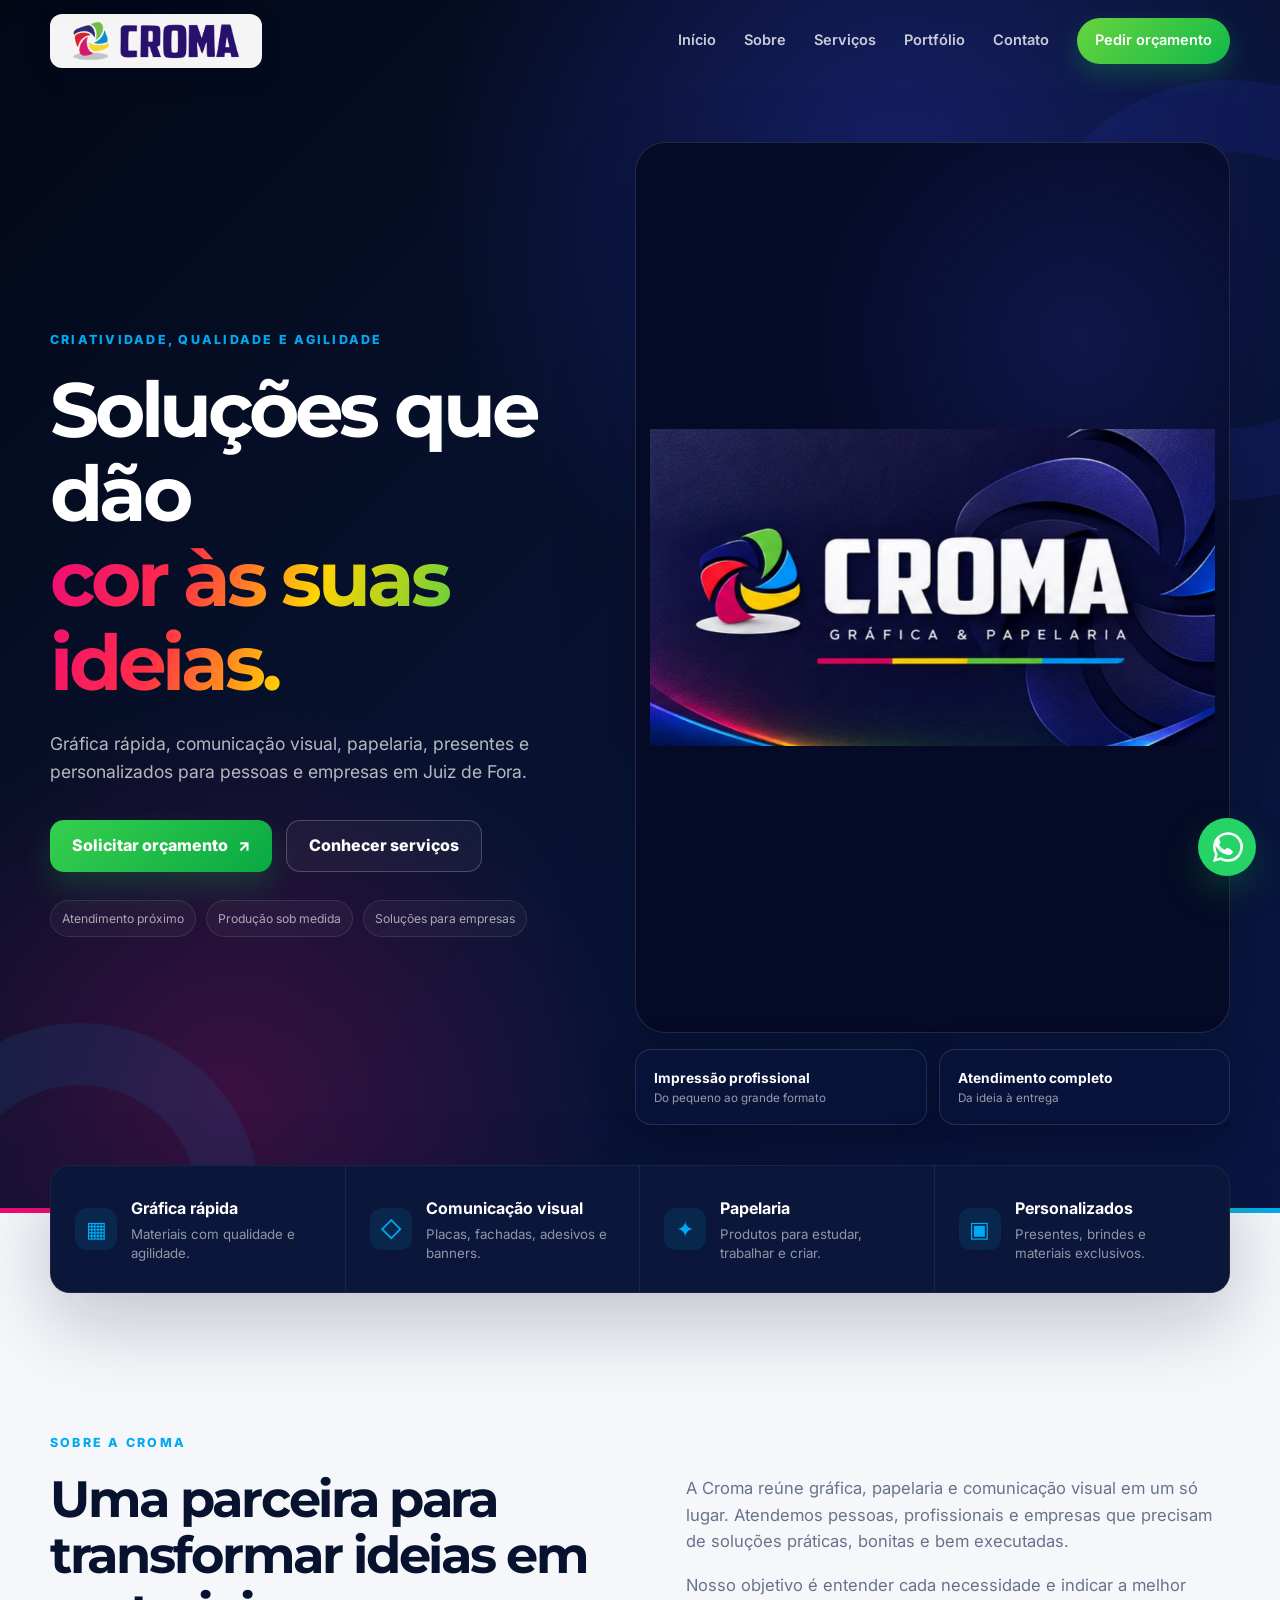
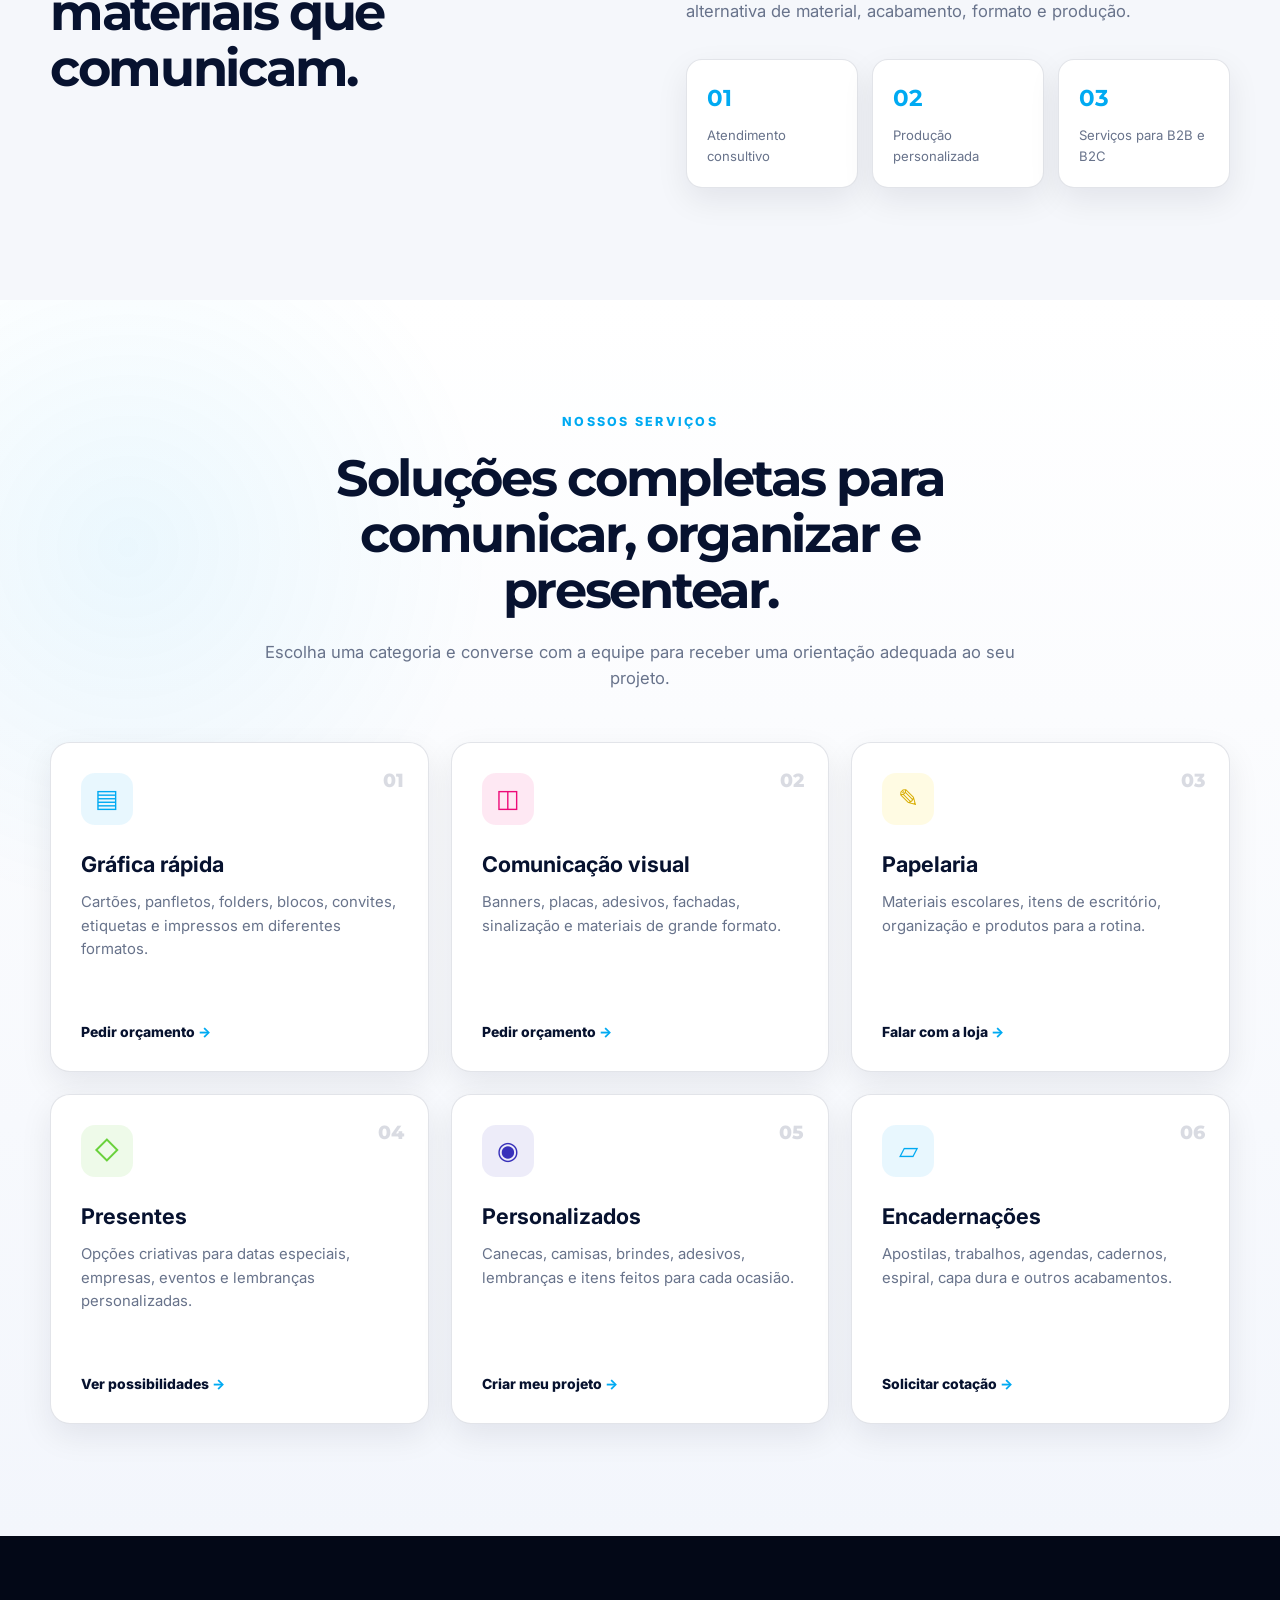
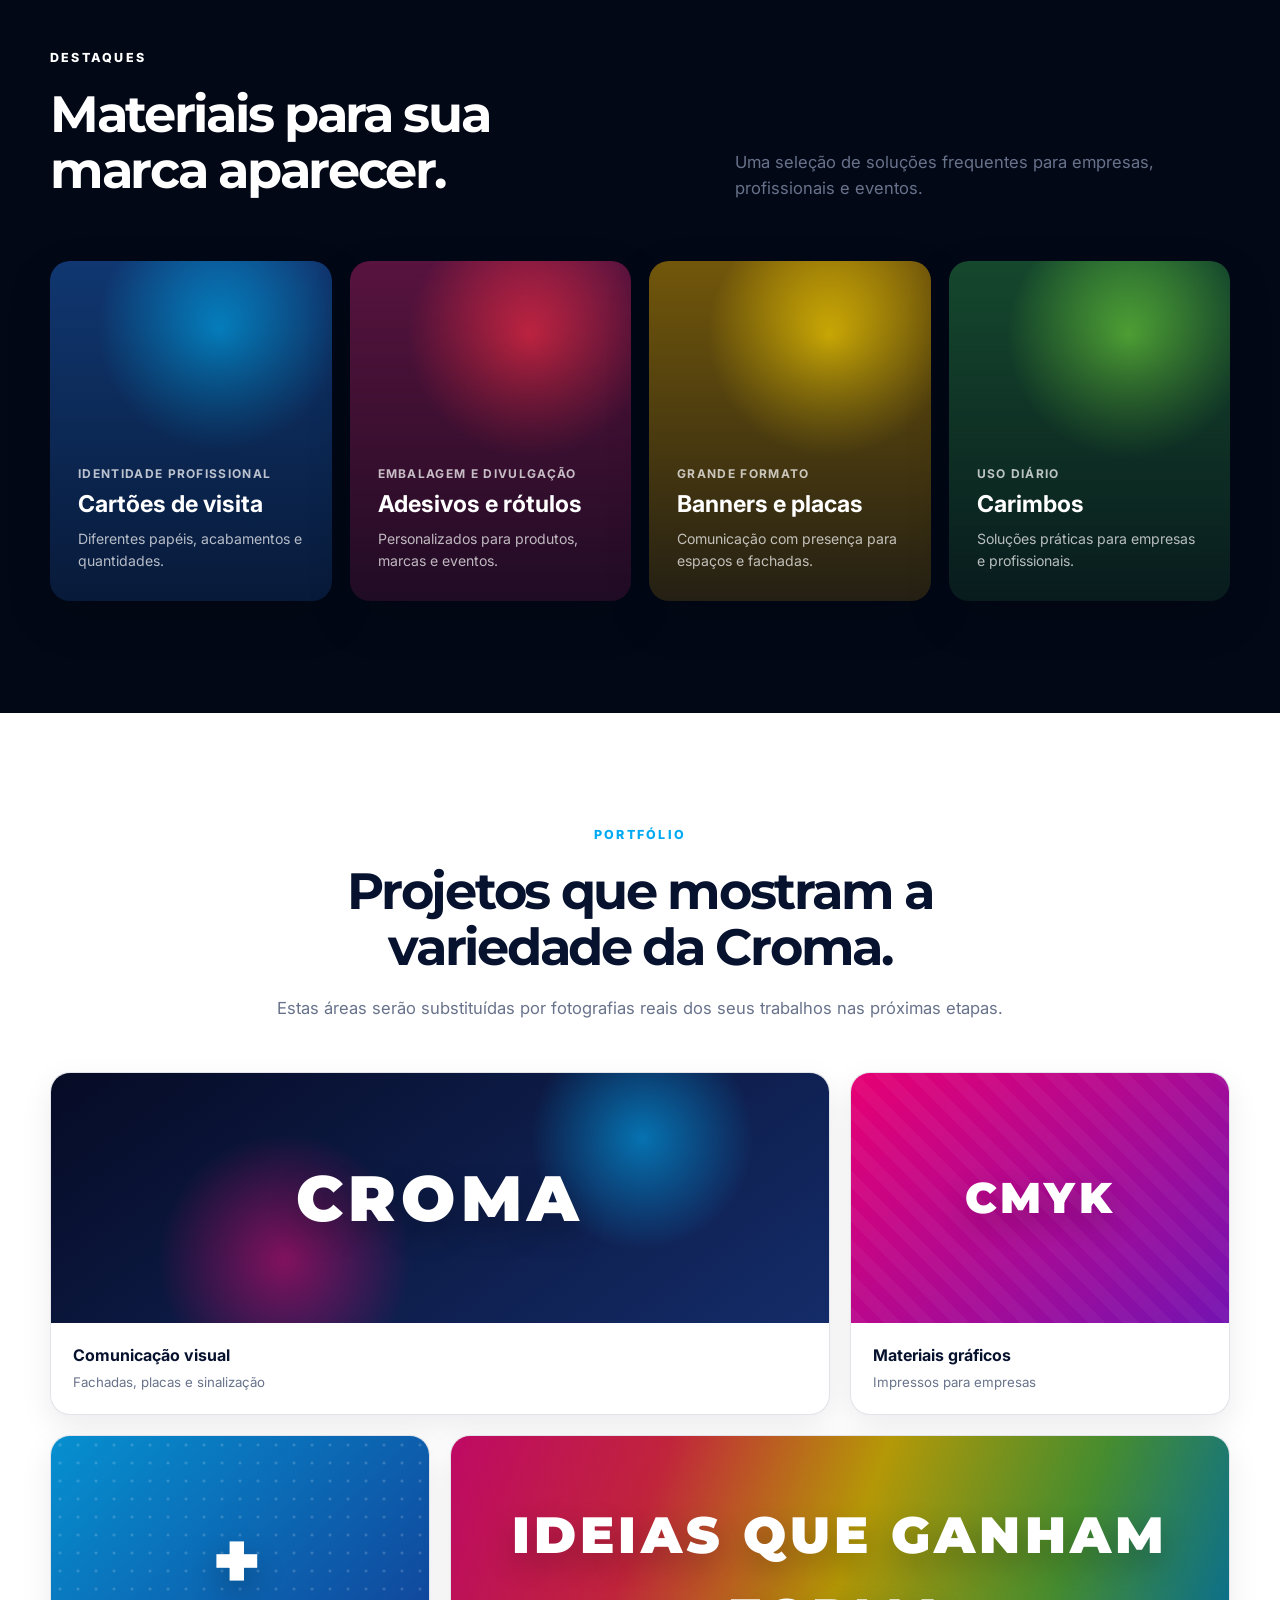
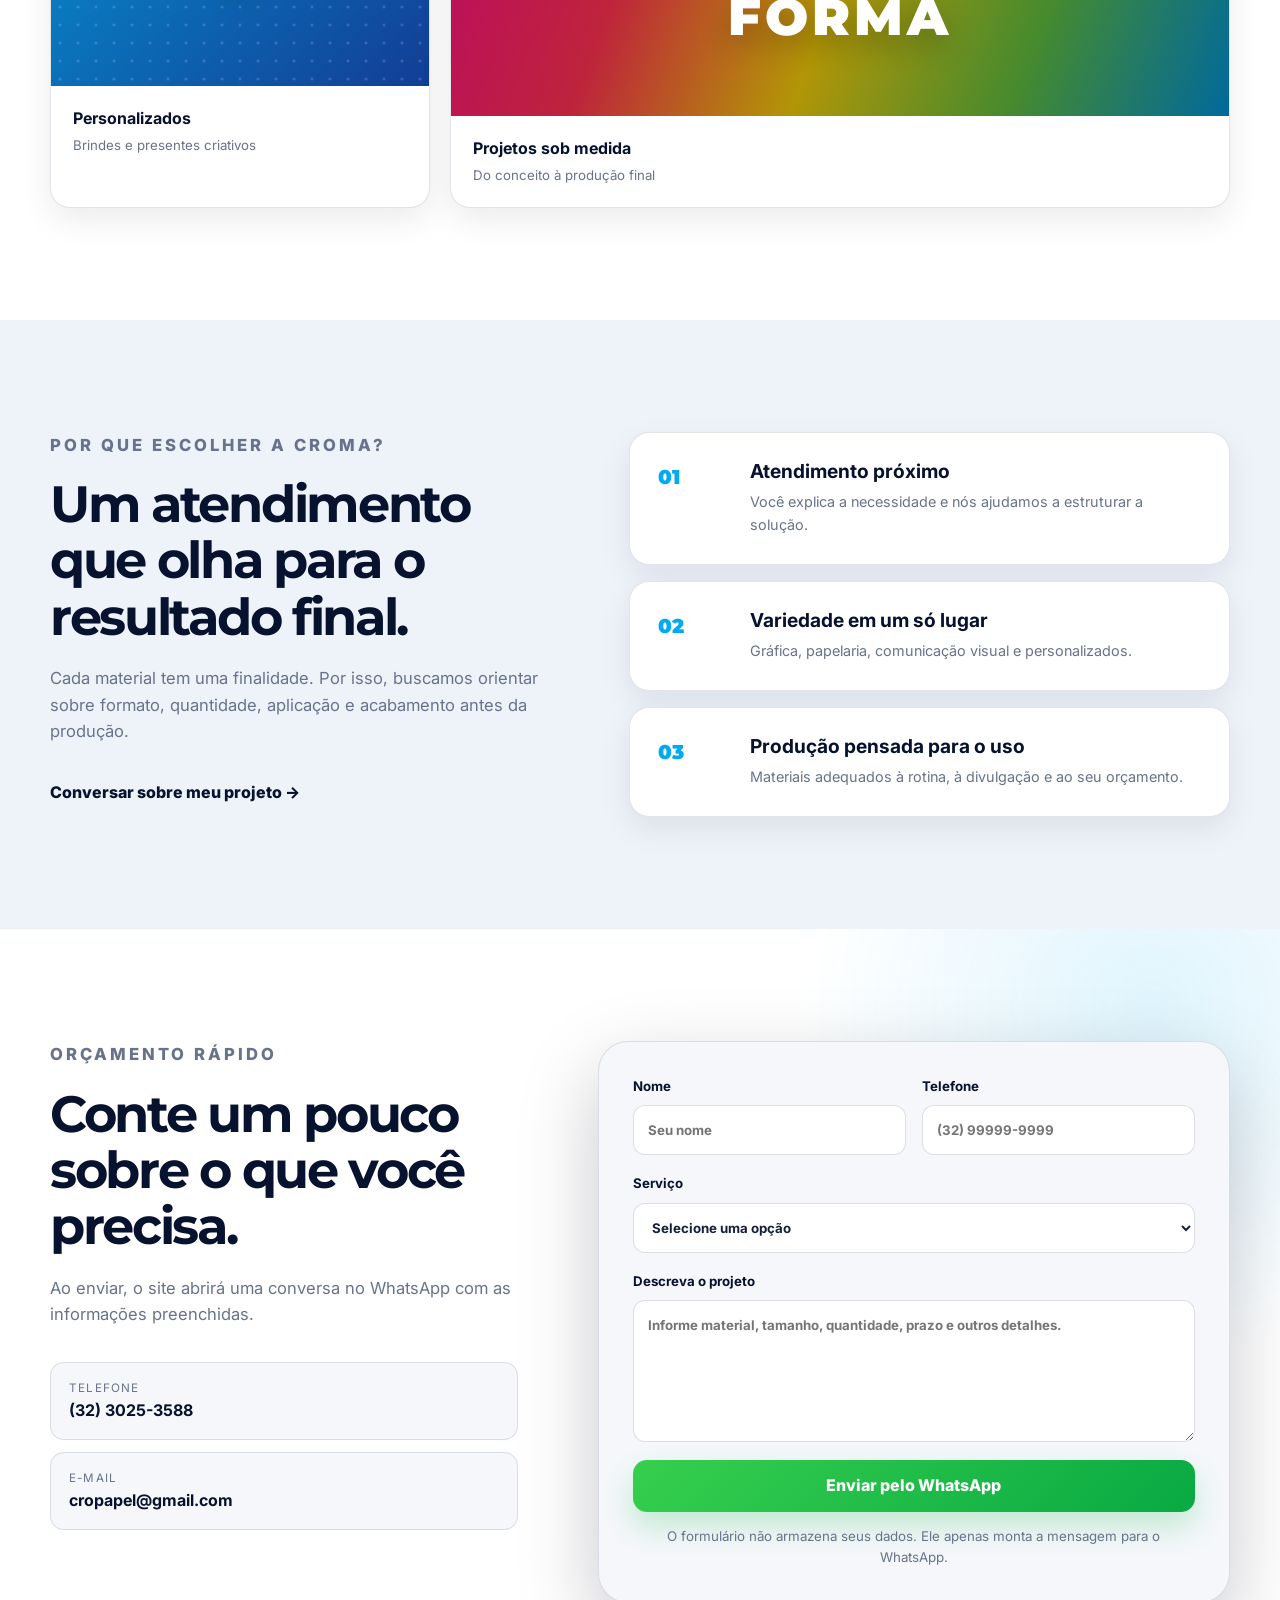
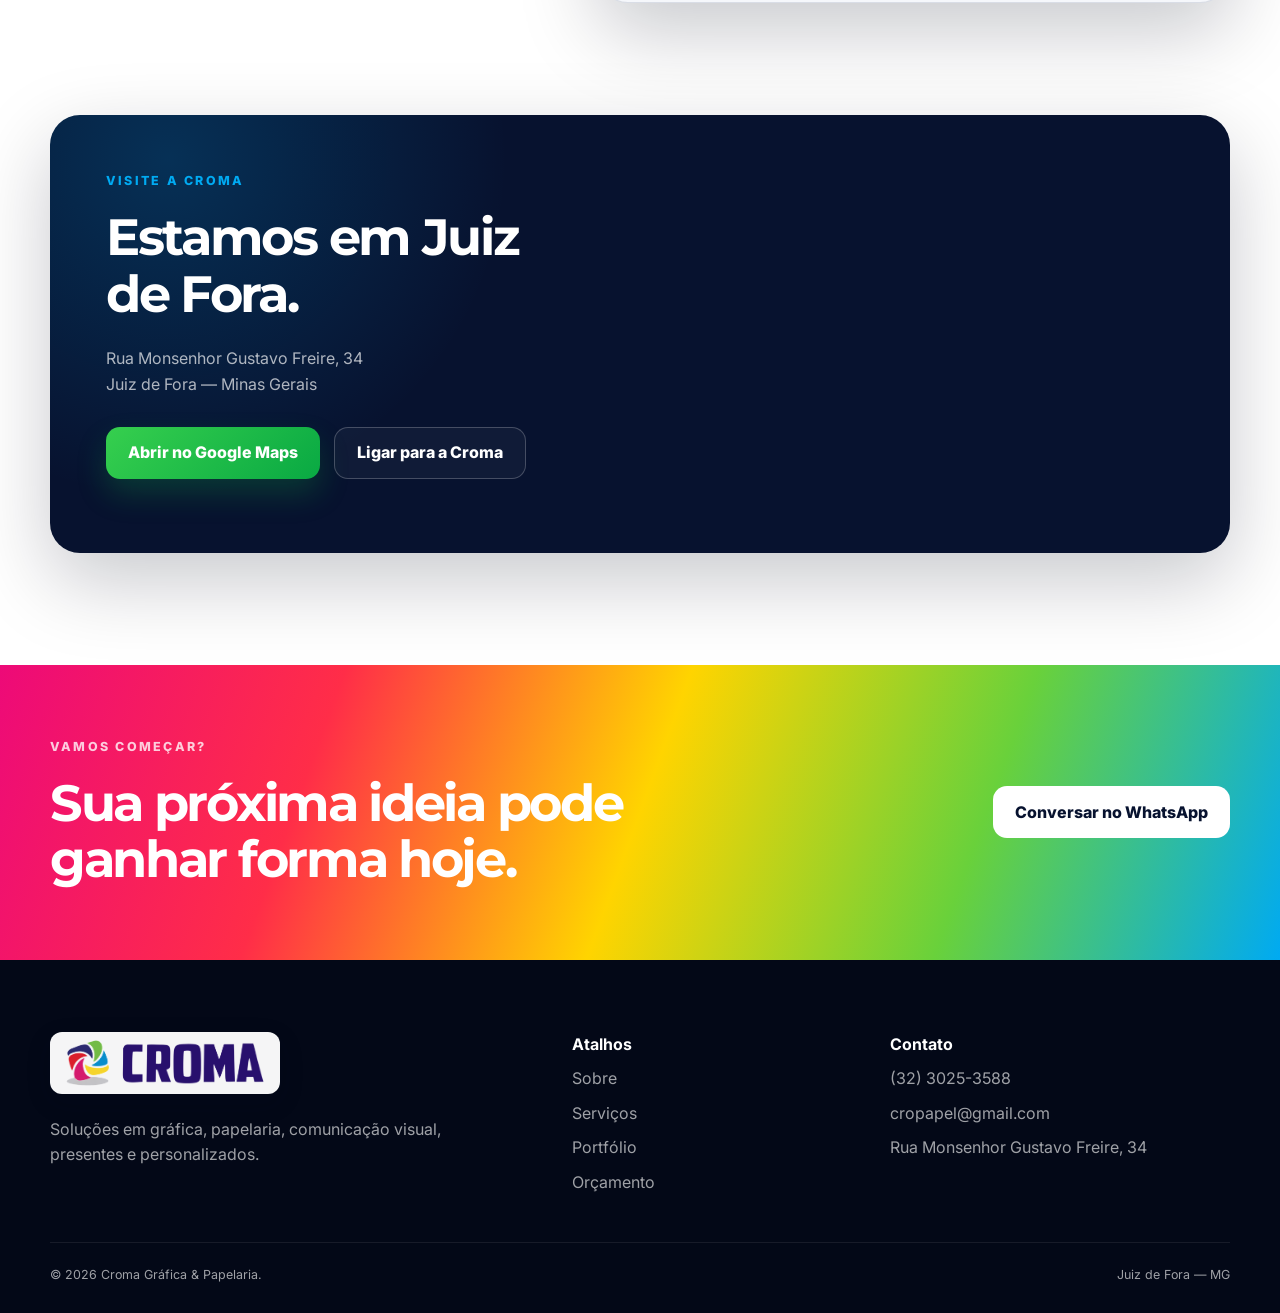
<file: index.html>
<!DOCTYPE html>
<html lang="pt-BR">
<head>
  <meta charset="UTF-8">
  <meta name="viewport" content="width=device-width, initial-scale=1">
  <meta name="theme-color" content="#07122f">
  <title>Croma Gráfica & Papelaria | Juiz de Fora</title>
  <meta name="description" content="Gráfica rápida, comunicação visual, papelaria, presentes e personalizados em Juiz de Fora. Solicite seu orçamento pelo WhatsApp.">
  <meta property="og:title" content="Croma Gráfica & Papelaria">
  <meta property="og:description" content="Soluções completas em gráfica, papelaria, comunicação visual, presentes e personalizados.">
  <meta property="og:type" content="website">
  <meta property="og:image" content="assets/img/croma-identidade.webp">
  <link rel="icon" href="assets/img/favicon-croma.png" type="image/png">
  <link rel="preconnect" href="https://fonts.googleapis.com">
  <link rel="preconnect" href="https://fonts.gstatic.com" crossorigin>
  <link href="https://fonts.googleapis.com/css2?family=Inter:wght@400;500;600;700;800&family=Montserrat:wght@700;800;900&display=swap" rel="stylesheet">
  <link rel="stylesheet" href="assets/css/style.css">
  <script type="application/ld+json">
  {
    "@context": "https://schema.org",
    "@type": "LocalBusiness",
    "name": "Croma Gráfica & Papelaria",
    "email": "cropapel@gmail.com",
    "telephone": "+55 32 3025-3588",
    "address": {
      "@type": "PostalAddress",
      "streetAddress": "Rua Monsenhor Gustavo Freire, 34",
      "addressLocality": "Juiz de Fora",
      "addressRegion": "MG",
      "addressCountry": "BR"
    }
  }
  </script>
</head>
<body>
  <a class="skip-link" href="#conteudo">Pular para o conteúdo</a>

  <header class="site-header" id="inicio">
    <div class="container header-inner">
      <a class="brand brand-logo-link" href="#inicio" aria-label="Croma, página inicial">
        <img class="brand-logo" src="assets/img/logo-croma.png" alt="Croma Gráfica e Papelaria" width="1100" height="320">
      </a>

      <button class="menu-toggle" type="button" aria-label="Abrir menu" aria-expanded="false" aria-controls="menu-principal">
        <span></span><span></span><span></span>
      </button>

      <nav class="main-nav" id="menu-principal" aria-label="Navegação principal">
        <a href="#inicio">Início</a>
        <a href="#sobre">Sobre</a>
        <a href="#servicos">Serviços</a>
        <a href="#portfolio">Portfólio</a>
        <a href="#contato">Contato</a>
        <a class="nav-cta" href="#orcamento">Pedir orçamento</a>
      </nav>
    </div>
  </header>

  <main id="conteudo">
    <section class="hero">
      <div class="hero-glow hero-glow-one"></div>
      <div class="hero-glow hero-glow-two"></div>
      <div class="container hero-grid">
        <div class="hero-copy reveal">
          <p class="eyebrow">Criatividade, qualidade e agilidade</p>
          <h1>Soluções que dão <span class="gradient-text">cor às suas ideias.</span></h1>
          <p class="hero-description">Gráfica rápida, comunicação visual, papelaria, presentes e personalizados para pessoas e empresas em Juiz de Fora.</p>
          <div class="hero-actions">
            <a class="button button-primary" href="https://wa.me/553230253588?text=Ol%C3%A1%2C%20gostaria%20de%20solicitar%20um%20or%C3%A7amento." target="_blank" rel="noopener noreferrer">Solicitar orçamento <span aria-hidden="true">↗</span></a>
            <a class="button button-ghost" href="#servicos">Conhecer serviços</a>
          </div>
          <div class="hero-badges" aria-label="Diferenciais">
            <span>Atendimento próximo</span>
            <span>Produção sob medida</span>
            <span>Soluções para empresas</span>
          </div>
        </div>

        <div class="hero-visual reveal">
          <div class="hero-image-shell">
            <img src="assets/img/croma-identidade.webp" alt="Identidade visual da Croma Gráfica e Papelaria" width="1536" height="861" fetchpriority="high">
          </div>

          <div class="hero-visual-notes" aria-label="Diferenciais da Croma">
            <div class="floating-card"><strong>Impressão profissional</strong><span>Do pequeno ao grande formato</span></div>
            <div class="floating-card"><strong>Atendimento completo</strong><span>Da ideia à entrega</span></div>
          </div>
        </div>
      </div>
    </section>

    <section class="quick-services" aria-label="Principais áreas de atuação">
      <div class="container quick-services-grid">
        <article><span class="quick-icon">▦</span><div><strong>Gráfica rápida</strong><small>Materiais com qualidade e agilidade.</small></div></article>
        <article><span class="quick-icon">◇</span><div><strong>Comunicação visual</strong><small>Placas, fachadas, adesivos e banners.</small></div></article>
        <article><span class="quick-icon">✦</span><div><strong>Papelaria</strong><small>Produtos para estudar, trabalhar e criar.</small></div></article>
        <article><span class="quick-icon">▣</span><div><strong>Personalizados</strong><small>Presentes, brindes e materiais exclusivos.</small></div></article>
      </div>
    </section>

    <section class="section about" id="sobre">
      <div class="container about-grid">
        <div class="section-heading reveal">
          <p class="eyebrow">Sobre a Croma</p>
          <h2>Uma parceira para transformar ideias em materiais que comunicam.</h2>
        </div>
        <div class="about-content reveal">
          <p>A Croma reúne gráfica, papelaria e comunicação visual em um só lugar. Atendemos pessoas, profissionais e empresas que precisam de soluções práticas, bonitas e bem executadas.</p>
          <p>Nosso objetivo é entender cada necessidade e indicar a melhor alternativa de material, acabamento, formato e produção.</p>
          <div class="about-highlights">
            <div><strong>01</strong><span>Atendimento consultivo</span></div>
            <div><strong>02</strong><span>Produção personalizada</span></div>
            <div><strong>03</strong><span>Serviços para B2B e B2C</span></div>
          </div>
        </div>
      </div>
    </section>

    <section class="section services" id="servicos">
      <div class="container">
        <div class="section-heading centered reveal">
          <p class="eyebrow">Nossos serviços</p>
          <h2>Soluções completas para comunicar, organizar e presentear.</h2>
          <p>Escolha uma categoria e converse com a equipe para receber uma orientação adequada ao seu projeto.</p>
        </div>

        <div class="services-grid">
          <article class="service-card reveal"><span class="service-number">01</span><div class="service-icon">▤</div><h3>Gráfica rápida</h3><p>Cartões, panfletos, folders, blocos, convites, etiquetas e impressos em diferentes formatos.</p><a href="#orcamento">Pedir orçamento <span>→</span></a></article>
          <article class="service-card reveal"><span class="service-number">02</span><div class="service-icon">◫</div><h3>Comunicação visual</h3><p>Banners, placas, adesivos, fachadas, sinalização e materiais de grande formato.</p><a href="#orcamento">Pedir orçamento <span>→</span></a></article>
          <article class="service-card reveal"><span class="service-number">03</span><div class="service-icon">✎</div><h3>Papelaria</h3><p>Materiais escolares, itens de escritório, organização e produtos para a rotina.</p><a href="#contato">Falar com a loja <span>→</span></a></article>
          <article class="service-card reveal"><span class="service-number">04</span><div class="service-icon">◇</div><h3>Presentes</h3><p>Opções criativas para datas especiais, empresas, eventos e lembranças personalizadas.</p><a href="#contato">Ver possibilidades <span>→</span></a></article>
          <article class="service-card reveal"><span class="service-number">05</span><div class="service-icon">◉</div><h3>Personalizados</h3><p>Canecas, camisas, brindes, adesivos, lembranças e itens feitos para cada ocasião.</p><a href="#orcamento">Criar meu projeto <span>→</span></a></article>
          <article class="service-card reveal"><span class="service-number">06</span><div class="service-icon">▱</div><h3>Encadernações</h3><p>Apostilas, trabalhos, agendas, cadernos, espiral, capa dura e outros acabamentos.</p><a href="#orcamento">Solicitar cotação <span>→</span></a></article>
        </div>
      </div>
    </section>

    <section class="section featured-products">
      <div class="container">
        <div class="section-heading split-heading reveal">
          <div><p class="eyebrow">Destaques</p><h2>Materiais para sua marca aparecer.</h2></div>
          <p>Uma seleção de soluções frequentes para empresas, profissionais e eventos.</p>
        </div>
        <div class="products-grid">
          <article class="product-card product-blue reveal"><span>Identidade profissional</span><h3>Cartões de visita</h3><p>Diferentes papéis, acabamentos e quantidades.</p></article>
          <article class="product-card product-pink reveal"><span>Embalagem e divulgação</span><h3>Adesivos e rótulos</h3><p>Personalizados para produtos, marcas e eventos.</p></article>
          <article class="product-card product-yellow reveal"><span>Grande formato</span><h3>Banners e placas</h3><p>Comunicação com presença para espaços e fachadas.</p></article>
          <article class="product-card product-green reveal"><span>Uso diário</span><h3>Carimbos</h3><p>Soluções práticas para empresas e profissionais.</p></article>
        </div>
      </div>
    </section>

    <section class="section portfolio" id="portfolio">
      <div class="container">
        <div class="section-heading centered reveal">
          <p class="eyebrow">Portfólio</p>
          <h2>Projetos que mostram a variedade da Croma.</h2>
          <p>Estas áreas serão substituídas por fotografias reais dos seus trabalhos nas próximas etapas.</p>
        </div>
        <div class="portfolio-grid">
          <article class="portfolio-card portfolio-large reveal"><div class="portfolio-art portfolio-art-one"><span>CROMA</span></div><div class="portfolio-info"><strong>Comunicação visual</strong><span>Fachadas, placas e sinalização</span></div></article>
          <article class="portfolio-card reveal"><div class="portfolio-art portfolio-art-two"><span>CMYK</span></div><div class="portfolio-info"><strong>Materiais gráficos</strong><span>Impressos para empresas</span></div></article>
          <article class="portfolio-card reveal"><div class="portfolio-art portfolio-art-three"><span>+</span></div><div class="portfolio-info"><strong>Personalizados</strong><span>Brindes e presentes criativos</span></div></article>
          <article class="portfolio-card portfolio-wide reveal"><div class="portfolio-art portfolio-art-four"><span>IDEIAS QUE GANHAM FORMA</span></div><div class="portfolio-info"><strong>Projetos sob medida</strong><span>Do conceito à produção final</span></div></article>
        </div>
      </div>
    </section>

    <section class="section why-us">
      <div class="container why-us-grid">
        <div class="why-copy reveal">
          <p class="eyebrow">Por que escolher a Croma?</p>
          <h2>Um atendimento que olha para o resultado final.</h2>
          <p>Cada material tem uma finalidade. Por isso, buscamos orientar sobre formato, quantidade, aplicação e acabamento antes da produção.</p>
          <a class="text-link" href="#orcamento">Conversar sobre meu projeto →</a>
        </div>
        <div class="why-list">
          <article class="reveal"><span>01</span><div><h3>Atendimento próximo</h3><p>Você explica a necessidade e nós ajudamos a estruturar a solução.</p></div></article>
          <article class="reveal"><span>02</span><div><h3>Variedade em um só lugar</h3><p>Gráfica, papelaria, comunicação visual e personalizados.</p></div></article>
          <article class="reveal"><span>03</span><div><h3>Produção pensada para o uso</h3><p>Materiais adequados à rotina, à divulgação e ao seu orçamento.</p></div></article>
        </div>
      </div>
    </section>

    <section class="section quote-section" id="orcamento">
      <div class="container quote-grid">
        <div class="quote-copy reveal">
          <p class="eyebrow">Orçamento rápido</p>
          <h2>Conte um pouco sobre o que você precisa.</h2>
          <p>Ao enviar, o site abrirá uma conversa no WhatsApp com as informações preenchidas.</p>
          <div class="contact-mini-list">
            <a href="tel:+553230253588"><span>Telefone</span><strong>(32) 3025-3588</strong></a>
            <a href="mailto:cropapel@gmail.com"><span>E-mail</span><strong>cropapel@gmail.com</strong></a>
          </div>
        </div>

        <form class="quote-form reveal" id="quote-form">
          <div class="field-row">
            <label>Nome<input type="text" id="nome" name="nome" autocomplete="name" placeholder="Seu nome" required></label>
            <label>Telefone<input type="tel" id="telefone" name="telefone" autocomplete="tel" placeholder="(32) 99999-9999"></label>
          </div>
          <label>Serviço<select id="servico" name="servico" required><option value="">Selecione uma opção</option><option>Gráfica rápida</option><option>Comunicação visual</option><option>Papelaria</option><option>Presentes</option><option>Personalizados</option><option>Encadernações</option><option>Outro serviço</option></select></label>
          <label>Descreva o projeto<textarea id="mensagem" name="mensagem" rows="5" placeholder="Informe material, tamanho, quantidade, prazo e outros detalhes." required></textarea></label>
          <button class="button button-primary button-full" type="submit">Enviar pelo WhatsApp</button>
          <small class="form-note">O formulário não armazena seus dados. Ele apenas monta a mensagem para o WhatsApp.</small>
        </form>
      </div>
    </section>

    <section class="section contact" id="contato">
      <div class="container">
        <div class="contact-card reveal">
          <div class="contact-content">
            <p class="eyebrow">Visite a Croma</p>
            <h2>Estamos em Juiz de Fora.</h2>
            <address>Rua Monsenhor Gustavo Freire, 34<br>Juiz de Fora — Minas Gerais</address>
            <div class="contact-actions">
              <a class="button button-primary" href="https://www.google.com/maps/search/?api=1&query=Rua+Monsenhor+Gustavo+Freire+34+Juiz+de+Fora+MG" target="_blank" rel="noopener noreferrer">Abrir no Google Maps</a>
              <a class="button button-ghost light" href="tel:+553230253588">Ligar para a Croma</a>
            </div>
          </div>
          <div class="map-shell" aria-label="Mapa da localização da Croma">
            <iframe title="Mapa da Croma Gráfica e Papelaria" src="https://www.google.com/maps?q=Rua%20Monsenhor%20Gustavo%20Freire%2034%20Juiz%20de%20Fora%20MG&output=embed" loading="lazy" referrerpolicy="no-referrer-when-downgrade"></iframe>
          </div>
        </div>
      </div>
    </section>

    <section class="final-cta">
      <div class="container final-cta-inner reveal">
        <div><p class="eyebrow">Vamos começar?</p><h2>Sua próxima ideia pode ganhar forma hoje.</h2></div>
        <a class="button button-light" href="https://wa.me/553230253588?text=Ol%C3%A1%2C%20gostaria%20de%20falar%20sobre%20um%20projeto." target="_blank" rel="noopener noreferrer">Conversar no WhatsApp</a>
      </div>
    </section>
  </main>

  <footer class="site-footer">
    <div class="container footer-grid">
      <div>
        <a class="brand footer-brand brand-logo-link" href="#inicio" aria-label="Croma">
          <img class="brand-logo footer-logo" src="assets/img/logo-croma.png" alt="Croma Gráfica e Papelaria" width="1100" height="320">
        </a>
        <p>Soluções em gráfica, papelaria, comunicação visual, presentes e personalizados.</p>
      </div>
      <div><strong>Atalhos</strong><a href="#sobre">Sobre</a><a href="#servicos">Serviços</a><a href="#portfolio">Portfólio</a><a href="#orcamento">Orçamento</a></div>
      <div><strong>Contato</strong><a href="tel:+553230253588">(32) 3025-3588</a><a href="mailto:cropapel@gmail.com">cropapel@gmail.com</a><span>Rua Monsenhor Gustavo Freire, 34</span></div>
    </div>
    <div class="container footer-bottom"><span>© <span id="current-year"></span> Croma Gráfica & Papelaria.</span><span>Juiz de Fora — MG</span></div>
  </footer>

  <a class="whatsapp-float" href="https://wa.me/553230253588?text=Ol%C3%A1%2C%20vim%20pelo%20site%20da%20Croma." target="_blank" rel="noopener noreferrer" aria-label="Falar com a Croma pelo WhatsApp">
    <svg viewBox="0 0 32 32" aria-hidden="true"><path d="M19.1 17.7c-.4-.2-2.4-1.2-2.8-1.3-.4-.1-.7-.2-1 .2-.3.4-1.1 1.3-1.3 1.6-.2.3-.5.3-.9.1-2.4-1.2-4-2.2-5.6-5-.4-.7.4-.7 1.2-2.3.1-.3.1-.5 0-.8-.1-.2-1-2.4-1.4-3.3-.4-.9-.8-.8-1-.8h-.9c-.3 0-.8.1-1.2.6-.4.4-1.6 1.6-1.6 3.9s1.7 4.5 1.9 4.8c.2.3 3.3 5.1 8.1 7.1 3 1.3 4.2 1.4 5.7 1.2.9-.1 2.4-1 2.8-1.9.4-.9.4-1.7.3-1.9-.1-.2-.4-.3-.8-.5z"/><path d="M27.4 4.6A15.4 15.4 0 0 0 3.2 23.2L1 31l8-2.1a15.3 15.3 0 0 0 7.4 1.9h.1A15.4 15.4 0 0 0 27.4 4.6zm-11 23.6c-2.3 0-4.6-.6-6.5-1.8l-.5-.3-4.7 1.2L6 22.7l-.3-.5A12.7 12.7 0 1 1 16.4 28.2z"/></svg>
  </a>

  <script src="assets/js/script.js"></script>
</body>
</html>
</file>
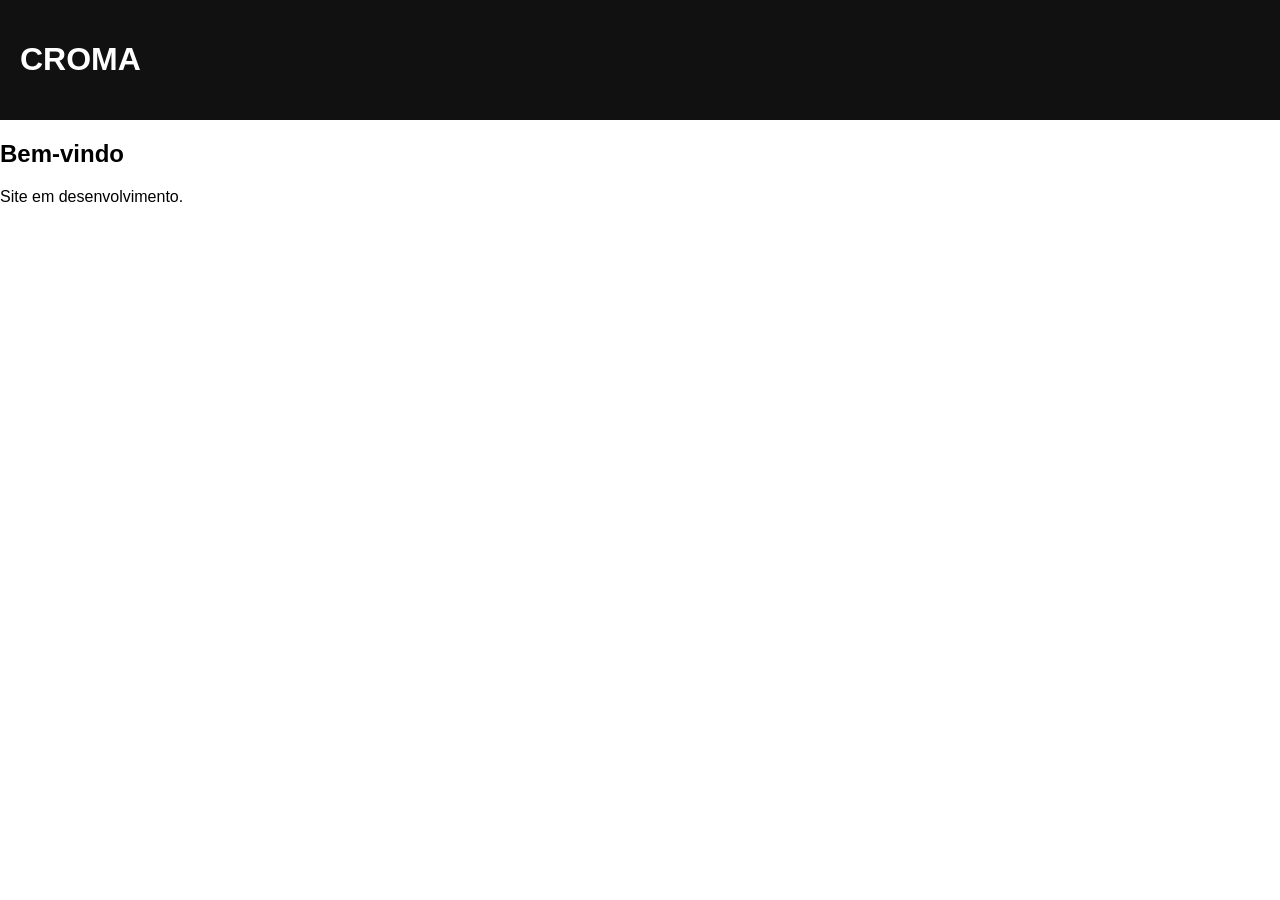
<file: croma-site-inicial/index.html>
<!DOCTYPE html><html lang='pt-BR'><head><meta charset='UTF-8'><meta name='viewport' content='width=device-width,initial-scale=1'><title>Croma Gráfica & Papelaria</title><link rel='stylesheet' href='assets/css/style.css'></head><body><header><h1>CROMA</h1></header><main><section><h2>Bem-vindo</h2><p>Site em desenvolvimento.</p></section></main><script src='assets/js/script.js'></script></body></html>
</file>
<file: assets/css/style.css>
:root{
  --navy-950:#030817;--navy-900:#07122f;--navy-850:#0a173a;--white:#fff;--off:#f5f7fb;
  --text:#15203b;--muted:#68738b;--line:rgba(17,33,76,.12);--pink:#ed0a78;--red:#ff2d48;
  --yellow:#ffd400;--green:#69d13b;--blue:#00aaf2;--violet:#3831ba;
  --gradient:linear-gradient(110deg,var(--pink),var(--red),var(--yellow),var(--green),var(--blue));
  --shadow-sm:0 12px 32px rgba(4,12,36,.08);--shadow-lg:0 28px 80px rgba(1,8,29,.22);
  --radius:20px;--radius-lg:30px;--container:1180px
}
*{box-sizing:border-box}html{scroll-behavior:smooth}body{margin:0;font-family:Inter,sans-serif;color:var(--text);background:var(--off);line-height:1.6;overflow-x:hidden}body.menu-open{overflow:hidden}
img{display:block;max-width:100%}a{color:inherit;text-decoration:none}button,input,select,textarea{font:inherit}button{cursor:pointer}h1,h2,h3,p{margin-top:0}h1,h2,h3{line-height:1.1}h1,h2,.brand-text strong{font-family:Montserrat,sans-serif}.container{width:min(calc(100% - 40px),var(--container));margin-inline:auto}
.skip-link{position:fixed;top:12px;left:12px;z-index:9999;transform:translateY(-150%);padding:10px 14px;border-radius:8px;background:#fff;color:var(--navy-900);box-shadow:var(--shadow-sm)}.skip-link:focus{transform:translateY(0)}
.site-header{position:fixed;inset:0 0 auto;z-index:1000;border-bottom:1px solid transparent;transition:.2s}.site-header.is-scrolled{background:rgba(3,8,23,.9);border-color:rgba(255,255,255,.08);box-shadow:0 12px 36px rgba(1,5,18,.18);backdrop-filter:blur(18px)}
.header-inner{min-height:82px;display:flex;align-items:center;justify-content:space-between;gap:28px}.brand{display:inline-flex;align-items:center;gap:12px;color:#fff}.brand-symbol{position:relative;width:42px;height:42px}.brand-symbol span{position:absolute;left:9px;top:12px;width:23px;height:13px;border-radius:100% 12% 100% 12%;transform-origin:50% 9px}.brand-symbol span:nth-child(1){background:var(--green);transform:rotate(0) translateY(-11px)}.brand-symbol span:nth-child(2){background:var(--blue);transform:rotate(72deg) translateY(-11px)}.brand-symbol span:nth-child(3){background:var(--yellow);transform:rotate(144deg) translateY(-11px)}.brand-symbol span:nth-child(4){background:var(--pink);transform:rotate(216deg) translateY(-11px)}.brand-symbol span:nth-child(5){background:var(--red);transform:rotate(288deg) translateY(-11px)}
.brand-text{display:flex;flex-direction:column;line-height:1}.brand-text strong{font-size:1.25rem;letter-spacing:.05em}.brand-text small{margin-top:5px;font-size:.54rem;letter-spacing:.31em}.main-nav{display:flex;align-items:center;gap:28px;color:rgba(255,255,255,.78);font-size:.91rem;font-weight:600}.main-nav>a{transition:.16s}.main-nav>a:hover{color:#fff}.main-nav .nav-cta{padding:11px 18px;border-radius:999px;color:#fff;background:linear-gradient(135deg,#68d43d,#11b94b);box-shadow:0 10px 24px rgba(23,188,74,.25)}
.menu-toggle{display:none;width:44px;height:44px;padding:10px;border:1px solid rgba(255,255,255,.14);border-radius:12px;background:rgba(255,255,255,.06)}.menu-toggle span{width:100%;height:2px;display:block;margin:5px 0;background:#fff;transition:.18s}
.hero{position:relative;min-height:760px;display:grid;align-items:center;padding:142px 0 88px;overflow:hidden;color:#fff;background:radial-gradient(circle at 70% 15%,rgba(44,54,187,.42),transparent 34%),radial-gradient(circle at 18% 90%,rgba(237,10,120,.22),transparent 26%),linear-gradient(135deg,var(--navy-950),var(--navy-900) 48%,#0a1643)}.hero:after{content:"";position:absolute;inset:auto 0 0;height:5px;background:var(--gradient)}.hero-glow{position:absolute;border-radius:50%;pointer-events:none}.hero-glow-one{right:-160px;top:80px;width:420px;height:420px;border:72px solid rgba(39,54,189,.16)}.hero-glow-two{left:-100px;bottom:-170px;width:360px;height:360px;border:62px solid rgba(0,170,242,.09)}
.hero-grid{position:relative;z-index:2;display:grid;grid-template-columns:.95fr 1.1fr;gap:72px;align-items:center}.eyebrow{margin-bottom:18px;color:var(--blue);font-size:.78rem;font-weight:800;letter-spacing:.18em;text-transform:uppercase}.hero h1{max-width:680px;margin-bottom:24px;font-size:clamp(3rem,6vw,5.7rem);letter-spacing:-.055em}.gradient-text{display:block;color:transparent;background:var(--gradient);-webkit-background-clip:text;background-clip:text}.hero-description{max-width:620px;margin-bottom:34px;color:rgba(255,255,255,.7);font-size:1.1rem}
.hero-actions,.contact-actions{display:flex;flex-wrap:wrap;gap:14px}.button{min-height:52px;display:inline-flex;align-items:center;justify-content:center;gap:10px;padding:0 22px;border:0;border-radius:14px;font-weight:800;transition:.16s}.button:hover{transform:translateY(-2px)}.button-primary{color:#fff;background:linear-gradient(135deg,#36cf4e,#09a943);box-shadow:0 15px 30px rgba(17,185,68,.22)}.button-ghost{color:#fff;border:1px solid rgba(255,255,255,.22);background:rgba(255,255,255,.04)}.button-light{color:var(--navy-900);background:#fff}.button-full{width:100%}.hero-badges{display:flex;flex-wrap:wrap;gap:10px;margin-top:28px}.hero-badges span{padding:8px 11px;border:1px solid rgba(255,255,255,.1);border-radius:999px;color:rgba(255,255,255,.62);background:rgba(255,255,255,.035);font-size:.76rem}
.hero-visual{position:relative}.hero-image-shell{position:relative;overflow:hidden;border:1px solid rgba(255,255,255,.12);border-radius:30px;background:#070b2a;box-shadow:var(--shadow-lg);transform:perspective(1400px) rotateY(-6deg) rotateX(2deg)}.hero-image-shell:after{content:"";position:absolute;inset:0;background:linear-gradient(180deg,transparent 46%,rgba(3,8,23,.26))}.hero-image-shell img{width:100%;min-height:370px;object-fit:cover}.floating-card{position:absolute;width:230px;padding:16px 18px;border:1px solid rgba(255,255,255,.12);border-radius:16px;background:rgba(8,20,58,.76);box-shadow:0 18px 46px rgba(1,5,18,.3);backdrop-filter:blur(16px)}.floating-card strong,.floating-card span{display:block}.floating-card strong{font-size:.86rem}.floating-card span{color:rgba(255,255,255,.58);font-size:.73rem}.floating-card-one{left:-36px;bottom:-28px}.floating-card-two{top:-24px;right:-30px}
.quick-services{position:relative;z-index:5;margin-top:-48px}.quick-services-grid{display:grid;grid-template-columns:repeat(4,1fr);overflow:hidden;border:1px solid rgba(255,255,255,.06);border-radius:var(--radius);color:#fff;background:var(--navy-850);box-shadow:var(--shadow-lg)}.quick-services article{min-height:126px;display:flex;align-items:center;gap:14px;padding:28px 24px;border-right:1px solid rgba(255,255,255,.07)}.quick-services article:last-child{border-right:0}.quick-services strong,.quick-services small{display:block}.quick-services small{margin-top:4px;color:rgba(255,255,255,.55);line-height:1.4}.quick-icon{flex:0 0 42px;height:42px;display:grid;place-items:center;border-radius:12px;color:var(--blue);background:rgba(0,170,242,.1);font-size:1.35rem}
.section{padding:112px 0}.section-heading{max-width:780px}.section-heading.centered{margin:0 auto 50px;text-align:center}.section-heading h2,.about h2,.why-copy h2,.quote-copy h2,.contact-card h2,.final-cta h2{margin-bottom:20px;color:var(--navy-900);font-size:clamp(2.2rem,4vw,4rem);letter-spacing:-.045em}.section-heading>p:last-child,.about-content>p,.why-copy>p,.quote-copy>p{color:var(--muted);font-size:1.04rem}
.about{padding-top:140px}.about-grid{display:grid;grid-template-columns:1fr 1fr;gap:92px}.about-content{padding-top:42px}.about-highlights{display:grid;grid-template-columns:repeat(3,1fr);gap:14px;margin-top:34px}.about-highlights div{padding:20px;border:1px solid var(--line);border-radius:16px;background:#fff;box-shadow:var(--shadow-sm)}.about-highlights strong,.about-highlights span{display:block}.about-highlights strong{margin-bottom:8px;color:var(--blue);font-family:Montserrat,sans-serif;font-size:1.45rem}.about-highlights span{color:var(--muted);font-size:.82rem}
.services{background:radial-gradient(circle at 10% 20%,rgba(0,170,242,.07),transparent 24%),linear-gradient(180deg,#fff,#f3f6fc)}.services-grid{display:grid;grid-template-columns:repeat(3,1fr);gap:22px}.service-card{position:relative;min-height:330px;padding:30px;overflow:hidden;border:1px solid var(--line);border-radius:var(--radius);background:#fff;box-shadow:var(--shadow-sm);transition:.18s}.service-card:hover{transform:translateY(-7px);border-color:rgba(0,170,242,.22);box-shadow:0 24px 54px rgba(4,12,36,.12)}.service-number{position:absolute;top:22px;right:24px;color:rgba(16,33,76,.16);font-family:Montserrat,sans-serif;font-size:1.2rem;font-weight:800}.service-icon{width:52px;height:52px;display:grid;place-items:center;margin-bottom:28px;border-radius:14px;color:var(--blue);background:rgba(0,170,242,.09);font-size:1.55rem}.service-card:nth-child(2) .service-icon{color:var(--pink);background:rgba(237,10,120,.09)}.service-card:nth-child(3) .service-icon{color:#d8ad00;background:rgba(255,212,0,.11)}.service-card:nth-child(4) .service-icon{color:var(--green);background:rgba(105,209,59,.11)}.service-card:nth-child(5) .service-icon{color:var(--violet);background:rgba(56,49,186,.09)}.service-card h3{margin-bottom:14px;color:var(--navy-900);font-size:1.35rem}.service-card p{margin-bottom:25px;color:var(--muted);font-size:.93rem}.service-card a{position:absolute;bottom:28px;left:30px;color:var(--navy-900);font-size:.87rem;font-weight:800}.service-card a span{color:var(--blue)}
.featured-products{background:var(--navy-950)}.featured-products .eyebrow,.featured-products h2{color:#fff}.split-heading{max-width:none;display:grid;grid-template-columns:1.1fr .9fr;gap:80px;align-items:end;margin-bottom:42px}.split-heading>p{color:rgba(255,255,255,.56)}.products-grid{display:grid;grid-template-columns:repeat(4,1fr);gap:18px}.product-card{min-height:340px;display:flex;flex-direction:column;justify-content:flex-end;padding:28px;overflow:hidden;border-radius:var(--radius);color:#fff;box-shadow:0 18px 44px rgba(0,0,0,.18);transition:.18s}.product-card:hover{transform:translateY(-6px)}.product-card span{margin-bottom:9px;font-size:.75rem;font-weight:700;text-transform:uppercase;letter-spacing:.11em;opacity:.72}.product-card h3{margin-bottom:10px;font-size:1.45rem}.product-card p{margin-bottom:0;font-size:.88rem;opacity:.7}.product-blue{background:linear-gradient(180deg,transparent,rgba(3,8,23,.62)),radial-gradient(circle at 60% 20%,rgba(0,170,242,.75),transparent 38%),#103771}.product-pink{background:linear-gradient(180deg,transparent,rgba(3,8,23,.66)),radial-gradient(circle at 64% 22%,rgba(255,45,72,.78),transparent 38%),#58133e}.product-yellow{background:linear-gradient(180deg,transparent,rgba(3,8,23,.7)),radial-gradient(circle at 64% 22%,rgba(255,212,0,.86),transparent 38%),#72570b}.product-green{background:linear-gradient(180deg,transparent,rgba(3,8,23,.7)),radial-gradient(circle at 64% 22%,rgba(105,209,59,.82),transparent 38%),#15482d}
.portfolio{background:#fff}.portfolio-grid{display:grid;grid-template-columns:repeat(3,1fr);gap:20px}.portfolio-card{overflow:hidden;border:1px solid var(--line);border-radius:var(--radius);background:#fff;box-shadow:var(--shadow-sm)}.portfolio-large,.portfolio-wide{grid-column:span 2}.portfolio-art{min-height:250px;display:grid;place-items:center;overflow:hidden;color:#fff;font-family:Montserrat,sans-serif;font-weight:900;letter-spacing:.08em}.portfolio-art span{text-shadow:0 12px 30px rgba(0,0,0,.24)}.portfolio-art-one{background:radial-gradient(circle at 76% 26%,rgba(0,170,242,.6),transparent 18%),radial-gradient(circle at 30% 75%,rgba(237,10,120,.52),transparent 22%),linear-gradient(145deg,#060b25,#142c69);font-size:clamp(2rem,5vw,4.8rem)}.portfolio-art-two{background:repeating-linear-gradient(45deg,rgba(255,255,255,.04) 0 12px,transparent 12px 24px),linear-gradient(135deg,#e70073,#7413b1);font-size:2.7rem}.portfolio-art-three{background:radial-gradient(circle,rgba(255,255,255,.16) 0 1px,transparent 2px),linear-gradient(135deg,#0690d0,#123d95);background-size:18px 18px,auto;font-size:5rem}.portfolio-art-four{min-height:280px;padding:30px;text-align:center;background:linear-gradient(120deg,rgba(3,8,23,.2),rgba(3,8,23,.4)),var(--gradient);font-size:clamp(1.6rem,4vw,3.6rem)}.portfolio-info{padding:20px 22px}.portfolio-info strong,.portfolio-info span{display:block}.portfolio-info strong{margin-bottom:4px;color:var(--navy-900)}.portfolio-info span{color:var(--muted);font-size:.83rem}
.why-us{background:#eef3fa}.why-us-grid{display:grid;grid-template-columns:.9fr 1.1fr;gap:88px;align-items:start}.why-copy{position:sticky;top:118px}.text-link{display:inline-block;margin-top:18px;color:var(--navy-900);font-weight:800}.why-list{display:grid;gap:16px}.why-list article{display:grid;grid-template-columns:72px 1fr;gap:20px;padding:28px;border:1px solid var(--line);border-radius:var(--radius);background:#fff;box-shadow:var(--shadow-sm)}.why-list article>span{color:var(--blue);font-family:Montserrat,sans-serif;font-size:1.25rem;font-weight:900}.why-list h3{margin-bottom:8px;color:var(--navy-900);font-size:1.2rem}.why-list p{margin-bottom:0;color:var(--muted);font-size:.9rem}
.quote-section{background:radial-gradient(circle at 90% 10%,rgba(0,170,242,.12),transparent 26%),#fff}.quote-grid{display:grid;grid-template-columns:.85fr 1.15fr;gap:80px;align-items:start}.contact-mini-list{display:grid;gap:12px;margin-top:34px}.contact-mini-list a{padding:16px 18px;border:1px solid var(--line);border-radius:14px;background:var(--off)}.contact-mini-list span,.contact-mini-list strong{display:block}.contact-mini-list span{color:var(--muted);font-size:.73rem;text-transform:uppercase;letter-spacing:.1em}.contact-mini-list strong{color:var(--navy-900)}.quote-form{padding:34px;border:1px solid var(--line);border-radius:var(--radius-lg);background:var(--off);box-shadow:var(--shadow-lg)}.field-row{display:grid;grid-template-columns:1fr 1fr;gap:16px}.quote-form label{display:grid;gap:8px;margin-bottom:18px;color:var(--navy-900);font-size:.83rem;font-weight:700}.quote-form input,.quote-form select,.quote-form textarea{width:100%;border:1px solid rgba(16,33,76,.14);border-radius:12px;outline:none;color:var(--text);background:#fff;transition:.16s}.quote-form input,.quote-form select{min-height:50px;padding:0 14px}.quote-form textarea{min-height:142px;padding:14px;resize:vertical}.quote-form input:focus,.quote-form select:focus,.quote-form textarea:focus{border-color:var(--blue);box-shadow:0 0 0 4px rgba(0,170,242,.1)}.form-note{display:block;margin-top:14px;color:var(--muted);text-align:center}
.contact{padding-top:0;background:#fff}.contact-card{display:grid;grid-template-columns:.92fr 1.08fr;overflow:hidden;border-radius:var(--radius-lg);color:#fff;background:radial-gradient(circle at 10% 10%,rgba(0,170,242,.2),transparent 30%),var(--navy-900);box-shadow:var(--shadow-lg)}.contact-content{padding:56px}.contact-card h2{color:#fff}.contact-card address{margin:24px 0 30px;color:rgba(255,255,255,.68);font-style:normal}.map-shell{min-height:430px}.map-shell iframe{width:100%;height:100%;min-height:430px;border:0;filter:grayscale(.35) contrast(1.02)}
.final-cta{padding:72px 0;color:#fff;background:var(--gradient)}.final-cta-inner{display:flex;align-items:center;justify-content:space-between;gap:30px}.final-cta .eyebrow{color:rgba(255,255,255,.78)}.final-cta h2{max-width:700px;margin-bottom:0;color:#fff;font-size:clamp(2rem,4vw,3.6rem)}
.site-footer{padding:72px 0 28px;color:rgba(255,255,255,.62);background:var(--navy-950)}.footer-grid{display:grid;grid-template-columns:1.3fr .7fr 1fr;gap:80px;padding-bottom:46px}.footer-grid>div{display:flex;flex-direction:column;align-items:flex-start;gap:9px}.footer-grid>div:first-child{max-width:420px}.footer-grid strong{color:#fff}.footer-grid a:hover{color:#fff}.footer-brand{margin-bottom:14px}.footer-bottom{display:flex;justify-content:space-between;gap:20px;padding-top:22px;border-top:1px solid rgba(255,255,255,.08);font-size:.78rem}
.whatsapp-float{position:fixed;right:24px;bottom:24px;z-index:900;width:58px;height:58px;display:grid;place-items:center;border-radius:50%;color:#fff;background:#25d366;box-shadow:0 16px 34px rgba(16,125,60,.34);transition:.16s}.whatsapp-float:hover{transform:translateY(-3px) scale(1.03)}.whatsapp-float svg{width:31px;fill:currentColor}.reveal{opacity:0;transform:translateY(24px);transition:opacity .7s,transform .7s}.reveal.is-visible{opacity:1;transform:none}
@media (prefers-reduced-motion:reduce){html{scroll-behavior:auto}*,*:before,*:after{transition-duration:.01ms!important;animation-duration:.01ms!important}.reveal{opacity:1;transform:none}}
@media (max-width:1080px){.main-nav{gap:18px}.hero-grid{gap:42px}.quick-services-grid{grid-template-columns:repeat(2,1fr)}.quick-services article:nth-child(2){border-right:0}.quick-services article:nth-child(-n+2){border-bottom:1px solid rgba(255,255,255,.07)}.services-grid,.products-grid{grid-template-columns:repeat(2,1fr)}}
@media (max-width:860px){.container{width:min(calc(100% - 28px),var(--container))}.header-inner{min-height:72px}.menu-toggle{display:block}.menu-toggle[aria-expanded=true] span:nth-child(1){transform:translateY(7px) rotate(45deg)}.menu-toggle[aria-expanded=true] span:nth-child(2){opacity:0}.menu-toggle[aria-expanded=true] span:nth-child(3){transform:translateY(-7px) rotate(-45deg)}.main-nav{position:fixed;inset:72px 14px auto;display:none;flex-direction:column;align-items:stretch;gap:0;padding:14px;border:1px solid rgba(255,255,255,.1);border-radius:18px;color:rgba(255,255,255,.8);background:rgba(3,8,23,.96);box-shadow:var(--shadow-lg);backdrop-filter:blur(18px)}.main-nav.is-open{display:flex}.main-nav a{padding:14px}.main-nav .nav-cta{margin-top:8px;text-align:center}.hero{min-height:auto;padding:128px 0 92px}.hero-grid,.about-grid,.why-us-grid,.quote-grid,.contact-card{grid-template-columns:1fr}.hero-grid{gap:64px}.hero h1{font-size:clamp(3rem,13vw,5rem)}.hero-image-shell{transform:none}.floating-card-one{left:14px}.floating-card-two{right:14px}.about-grid,.why-us-grid,.quote-grid{gap:52px}.about-content{padding-top:0}.why-copy{position:static}.portfolio-grid{grid-template-columns:repeat(2,1fr)}.split-heading{grid-template-columns:1fr;gap:14px}.contact-content{padding:42px}.final-cta-inner{align-items:flex-start;flex-direction:column}.footer-grid{grid-template-columns:1fr 1fr;gap:42px}.footer-grid>div:first-child{grid-column:span 2}}
@media (max-width:620px){.brand-text strong{font-size:1rem}.brand-text small{font-size:.42rem}.hero{padding-top:112px}.hero-actions,.contact-actions{flex-direction:column}.hero-actions .button,.contact-actions .button{width:100%}.hero-badges{display:none}.hero-image-shell img{min-height:260px}.floating-card{position:relative;inset:auto;width:100%;margin-top:12px}.quick-services{margin-top:-28px}.quick-services-grid,.services-grid,.products-grid,.portfolio-grid,.about-highlights,.field-row{grid-template-columns:1fr}.quick-services article{border-right:0;border-bottom:1px solid rgba(255,255,255,.07)}.quick-services article:last-child{border-bottom:0}.section{padding:82px 0}.about{padding-top:104px}.portfolio-large,.portfolio-wide{grid-column:span 1}.why-list article{grid-template-columns:1fr}.quote-form{padding:22px}.contact-content{padding:30px 22px}.map-shell,.map-shell iframe{min-height:320px}.footer-grid,.footer-grid>div:first-child{grid-template-columns:1fr;grid-column:auto}.footer-bottom{flex-direction:column}.whatsapp-float{right:16px;bottom:16px}}


/* Atualização da identidade visual */
.brand-logo-link {
  flex: 0 0 auto;
  padding: 5px 10px;
  border-radius: 12px;
  background: rgba(255, 255, 255, 0.96);
  box-shadow: 0 8px 24px rgba(1, 8, 29, 0.16);
}

.brand-logo {
  width: clamp(150px, 15vw, 205px);
  height: 44px;
  object-fit: contain;
}

.footer-logo {
  width: 210px;
  height: 52px;
}

.hero-visual {
  display: grid;
  gap: 16px;
}

.hero-image-shell {
  padding: 14px;
  transform: none;
  background:
    radial-gradient(circle at 75% 22%, rgba(51, 65, 205, 0.22), transparent 34%),
    #050b26;
}

.hero-image-shell::after {
  display: none;
}

.hero-image-shell img {
  width: 100%;
  min-height: 0;
  aspect-ratio: 16 / 9;
  object-fit: contain;
  object-position: center;
  border-radius: 20px;
}

.hero-visual-notes {
  display: grid;
  grid-template-columns: repeat(2, minmax(0, 1fr));
  gap: 12px;
}

.hero-visual-notes .floating-card {
  position: static;
  width: auto;
  min-height: 76px;
  display: flex;
  flex-direction: column;
  justify-content: center;
}

@media (max-width: 860px) {
  .brand-logo {
    width: 170px;
    height: 40px;
  }

  .hero-image-shell {
    padding: 10px;
  }
}

@media (max-width: 620px) {
  .brand-logo-link {
    padding: 4px 7px;
  }

  .brand-logo {
    width: 142px;
    height: 34px;
  }

  .hero-visual-notes {
    grid-template-columns: 1fr;
  }

  .hero-visual-notes .floating-card {
    margin-top: 0;
  }

  .footer-logo {
    width: 190px;
    height: 46px;
  }
}
</file>
<file: croma-site-inicial/assets/css/style.css>
body{font-family:Arial,sans-serif;margin:0;padding:0}header{background:#111;color:#fff;padding:20px}
</file>
